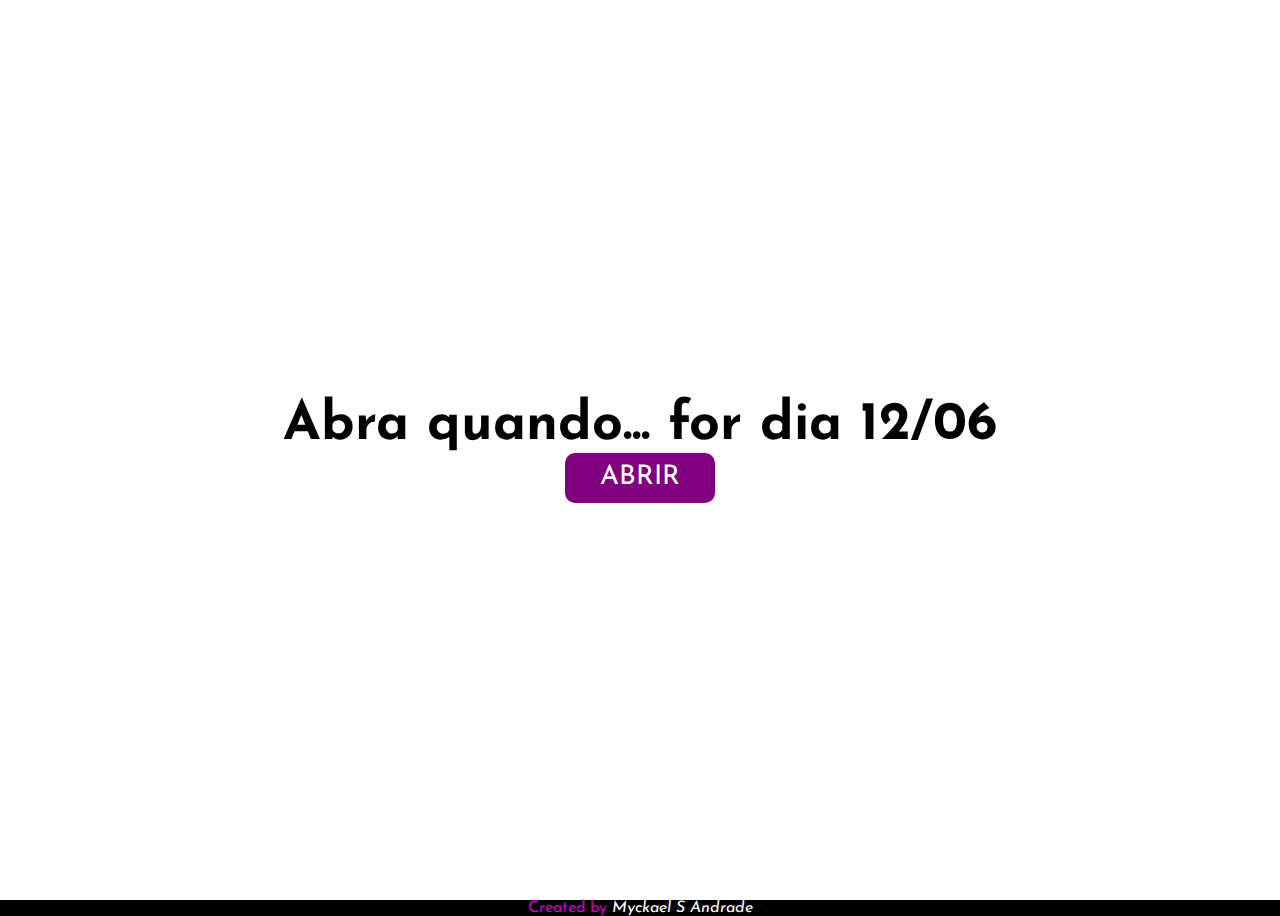
<file: index.html>
<!DOCTYPE html>
<html lang="pt-br">

<head>
    <meta charset="UTF-8">
    <meta http-equiv="X-UA-Compatible" content="IE=edge">
    <meta name="viewport" content="width=device-width, initial-scale=1.0">
    <link rel="stylesheet" href="style.css">
    <link rel="preconnect" href="https://fonts.googleapis.com">
    <link rel="preconnect" href="https://fonts.gstatic.com" crossorigin>
    <link
        href="https://fonts.googleapis.com/css2?family=Josefin+Sans:ital,wght@0,200;0,300;0,400;0,500;0,700;1,100&display=swap"
        rel="stylesheet">
    <title> 12 </title>
</head>

<body>
    <div id="box">
        <h1 id="title">Abra quando... for dia 12/06</h1>
        <a href="carta.html"><button id="btn">abrir</button></a>
    </div>

    <footer id="footer">
        <p class="txt">Created by</p>
        <address class="address">Myckael S Andrade</address>
    </footer>
</body>

</html>
</file>
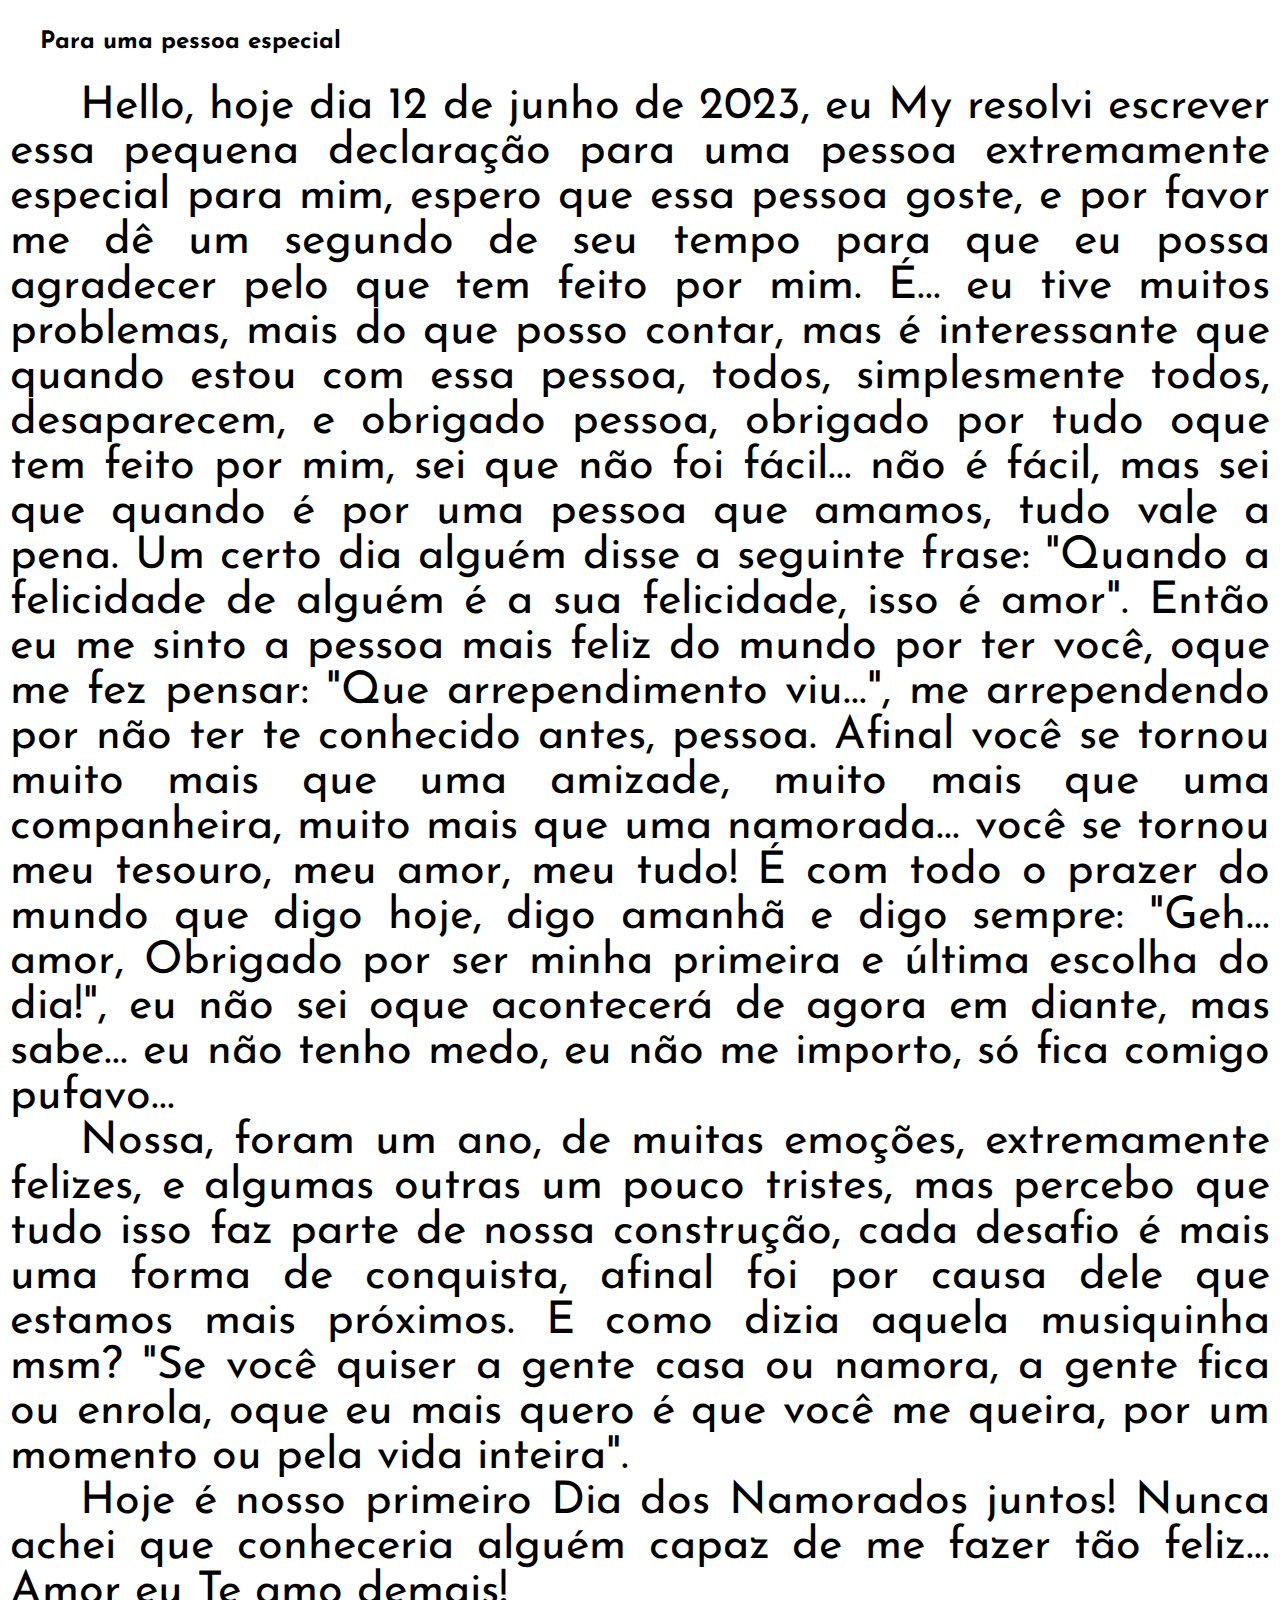
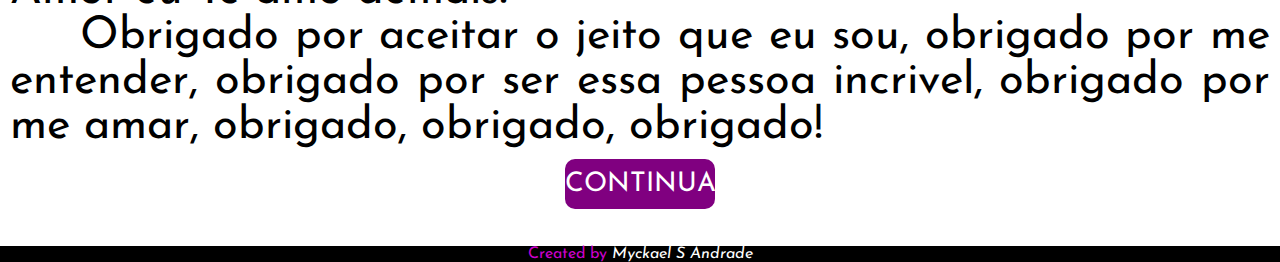
<file: carta.html>
<!DOCTYPE html>
<html lang="pt-br">

<head>
    <meta charset="UTF-8">
    <meta name="viewport" content="width=device-width, initial-scale=1.0">
    <link rel="stylesheet" href="style.css">
    <link rel="preconnect" href="https://fonts.googleapis.com">
    <link rel="preconnect" href="https://fonts.gstatic.com" crossorigin>
    <link
        href="https://fonts.googleapis.com/css2?family=Josefin+Sans:ital,wght@0,200;0,300;0,400;0,500;0,700;1,100&display=swap"
        rel="stylesheet">
    <title>12</title>
</head>

<body>
    <main id="main">
        <div id="container">
            <h2 id="subtitle">Para uma pessoa especial</h2>
            <p class="ctz-txt">
                Hello, hoje dia 12 de junho de 2023, eu My resolvi escrever essa pequena declaração para uma pessoa
                extremamente especial para mim, espero que essa pessoa goste, e por favor me dê um segundo de seu tempo
                para que eu possa agradecer pelo que tem feito por mim. É... eu tive muitos problemas, mais do que posso
                contar, mas é interessante que quando estou com essa pessoa, todos, simplesmente todos, desaparecem, e obrigado pessoa, obrigado por tudo oque tem feito por mim, sei que não foi fácil... não é fácil, mas sei que quando é por uma pessoa que amamos, tudo vale a pena. Um certo dia alguém disse a seguinte frase: 
                "Quando a felicidade de alguém é a sua felicidade, isso é amor". Então eu me sinto a pessoa mais feliz do mundo por ter você, oque me fez pensar: "Que arrependimento viu...", me arrependendo por não ter te conhecido antes, pessoa.
                Afinal você se tornou muito mais que uma amizade, muito mais que uma companheira, muito mais que uma
                namorada... você se tornou meu tesouro, meu amor, meu tudo! É com todo o prazer do mundo que digo hoje,
                digo amanhã e digo sempre: "Geh... amor, Obrigado por ser minha primeira e última escolha do dia!", eu não
                sei oque acontecerá de agora em diante, mas sabe... eu não tenho medo, eu não me importo, só fica comigo pufavo...
            </p>
            <p class="ctz-txt">
                Nossa, foram um ano, de muitas emoções, extremamente felizes, e algumas outras um pouco tristes,
                mas percebo que tudo isso faz parte de nossa construção, cada desafio é mais uma forma de conquista, afinal foi por causa dele que estamos mais próximos.  E como dizia aquela musiquinha msm? "Se você quiser a gente casa ou namora, a gente fica ou enrola, oque eu mais quero é que você me queira, por um momento ou pela vida inteira".   
            </p>
            <p class="ctz-txt">
                Hoje é nosso primeiro Dia dos Namorados juntos! Nunca achei que conheceria alguém capaz de me fazer tão feliz... Amor eu Te amo demais! 
            </p>
            <p class="ctz-txt">
                Obrigado por aceitar o jeito que eu sou, obrigado por me entender, obrigado por ser essa pessoa incrivel, obrigado por me amar, obrigado, obrigado, obrigado!
            </p>
        </div>
        <div class="box-ctz"> 
            <a href="contrato.html">
                <button id="btn">Continuar?</button>
            </a>
        </div>
    </main>
    &nbsp;
    <footer id="footer">
        <p class="txt">Created by</p>
        <address class="address">Myckael S Andrade</address>
    </footer>
</body>

</html>
</file>
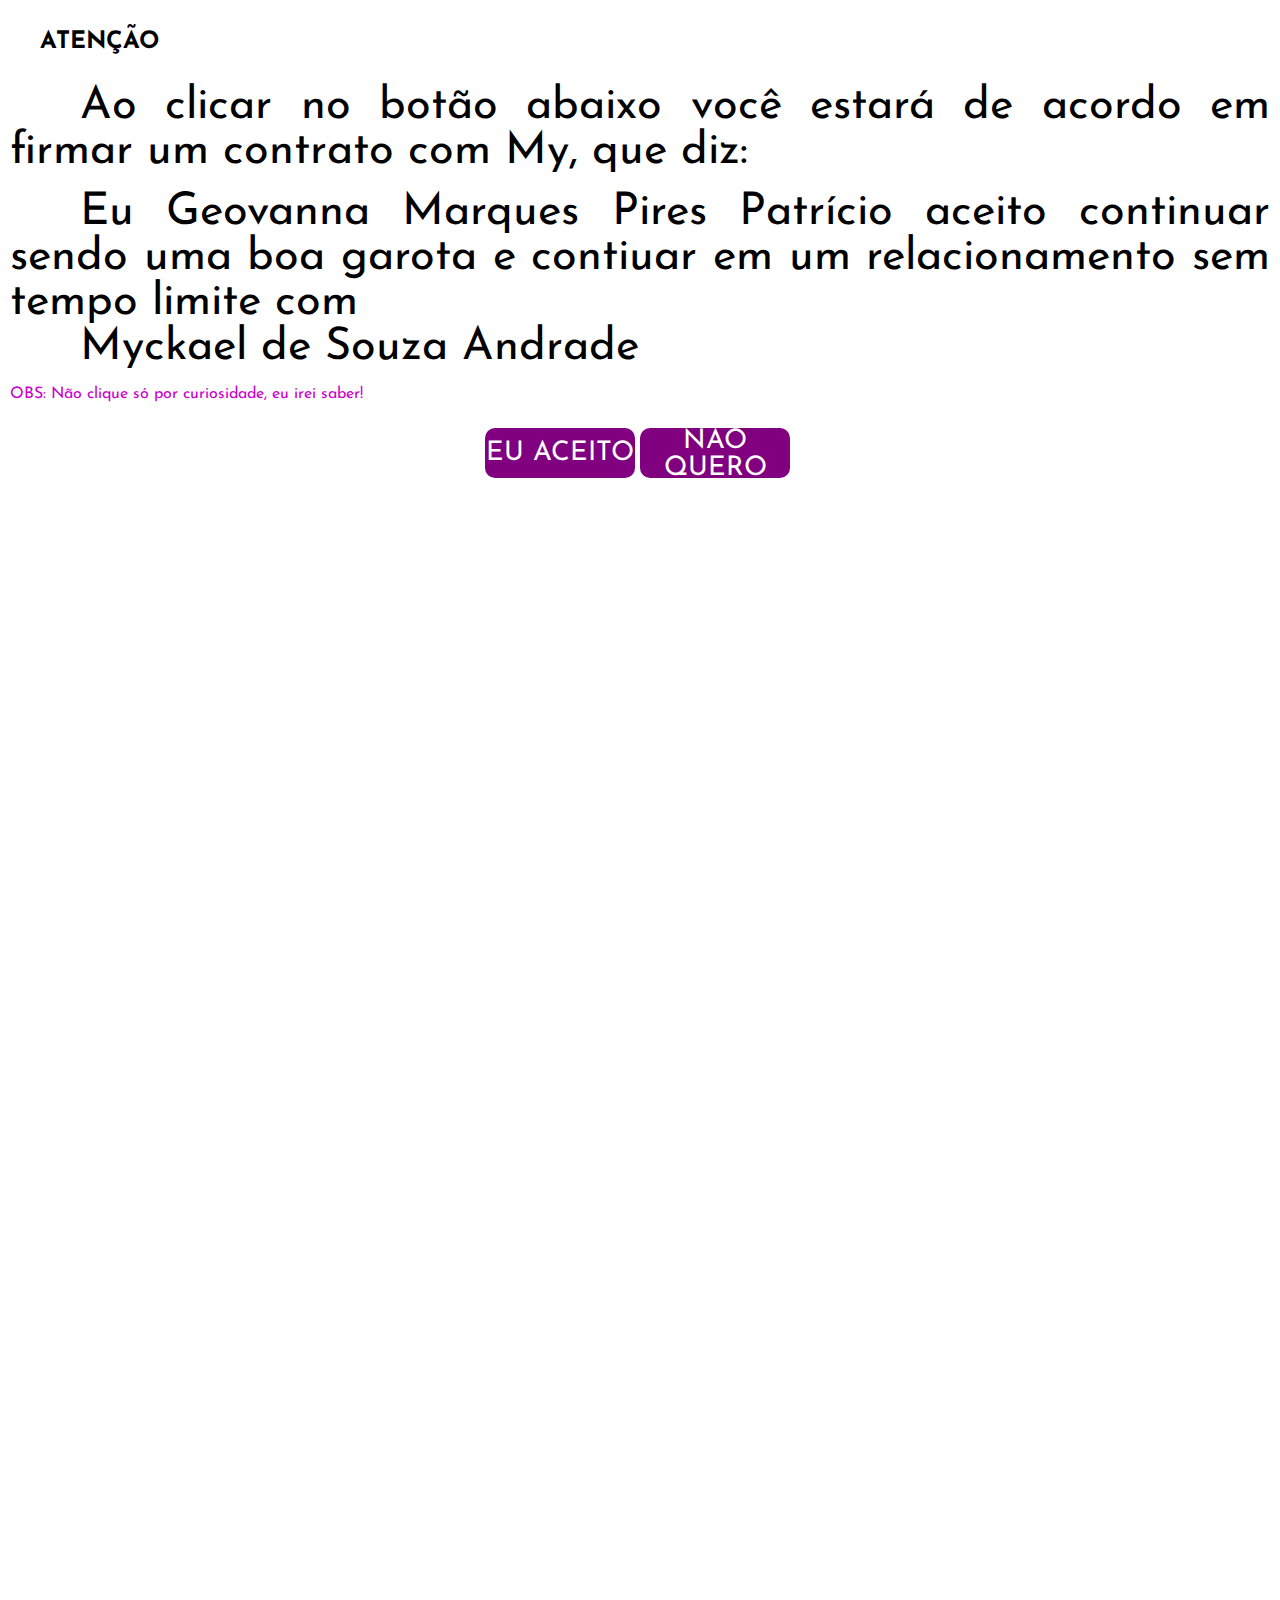
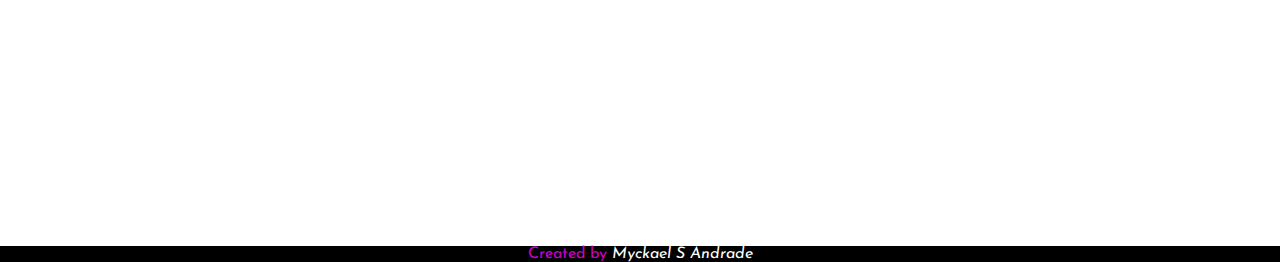
<file: contrato.html>
<!DOCTYPE html>
<html lang="pt-br">

<head>
    <meta charset="UTF-8">
    <meta name="viewport" content="width=device-width, initial-scale=1.0">
    <link rel="stylesheet" href="style.css">
    <link rel="preconnect" href="https://fonts.googleapis.com">
    <link rel="preconnect" href="https://fonts.gstatic.com" crossorigin>
    <link
        href="https://fonts.googleapis.com/css2?family=Josefin+Sans:ital,wght@0,200;0,300;0,400;0,500;0,700;1,100&display=swap"
        rel="stylesheet">
    <title>12</title>
</head>

<body>
    <main id="main">
        <div id="container">
            <h2 id="subtitle">ATENÇÃO</h2>
            <P class="ctz-txt">
                Ao clicar no botão abaixo você estará de acordo em firmar um contrato com My, que diz:
            </P>
            &nbsp;
            <p class="ctz-txt">
                Eu Geovanna Marques Pires Patrício aceito continuar sendo uma boa garota e contiuar em um relacionamento
                sem tempo limite com
            </p>
            <p class="ctz-txt">
                Myckael de Souza Andrade
            </p>
            &nbsp;
            <p class=txt>OBS: Não clique só por curiosidade, eu irei saber!</p>
        </div>
        &nbsp;
        <div class="box-ctz">
            <a href="image.html">
                <button id="btn">Eu aceito</button>
            </a>
            <a href="naoaceito.html">
                <button id="btn" style="margin: 0 5px;">Não Quero</button>
            </a>
        </div>
        &nbsp;
    </main>
    &nbsp;
    <footer id="footer">
        <p class="txt">Created by</p>
        <address class="address">Myckael S Andrade</address>
    </footer>
</body>

</html>
</file>
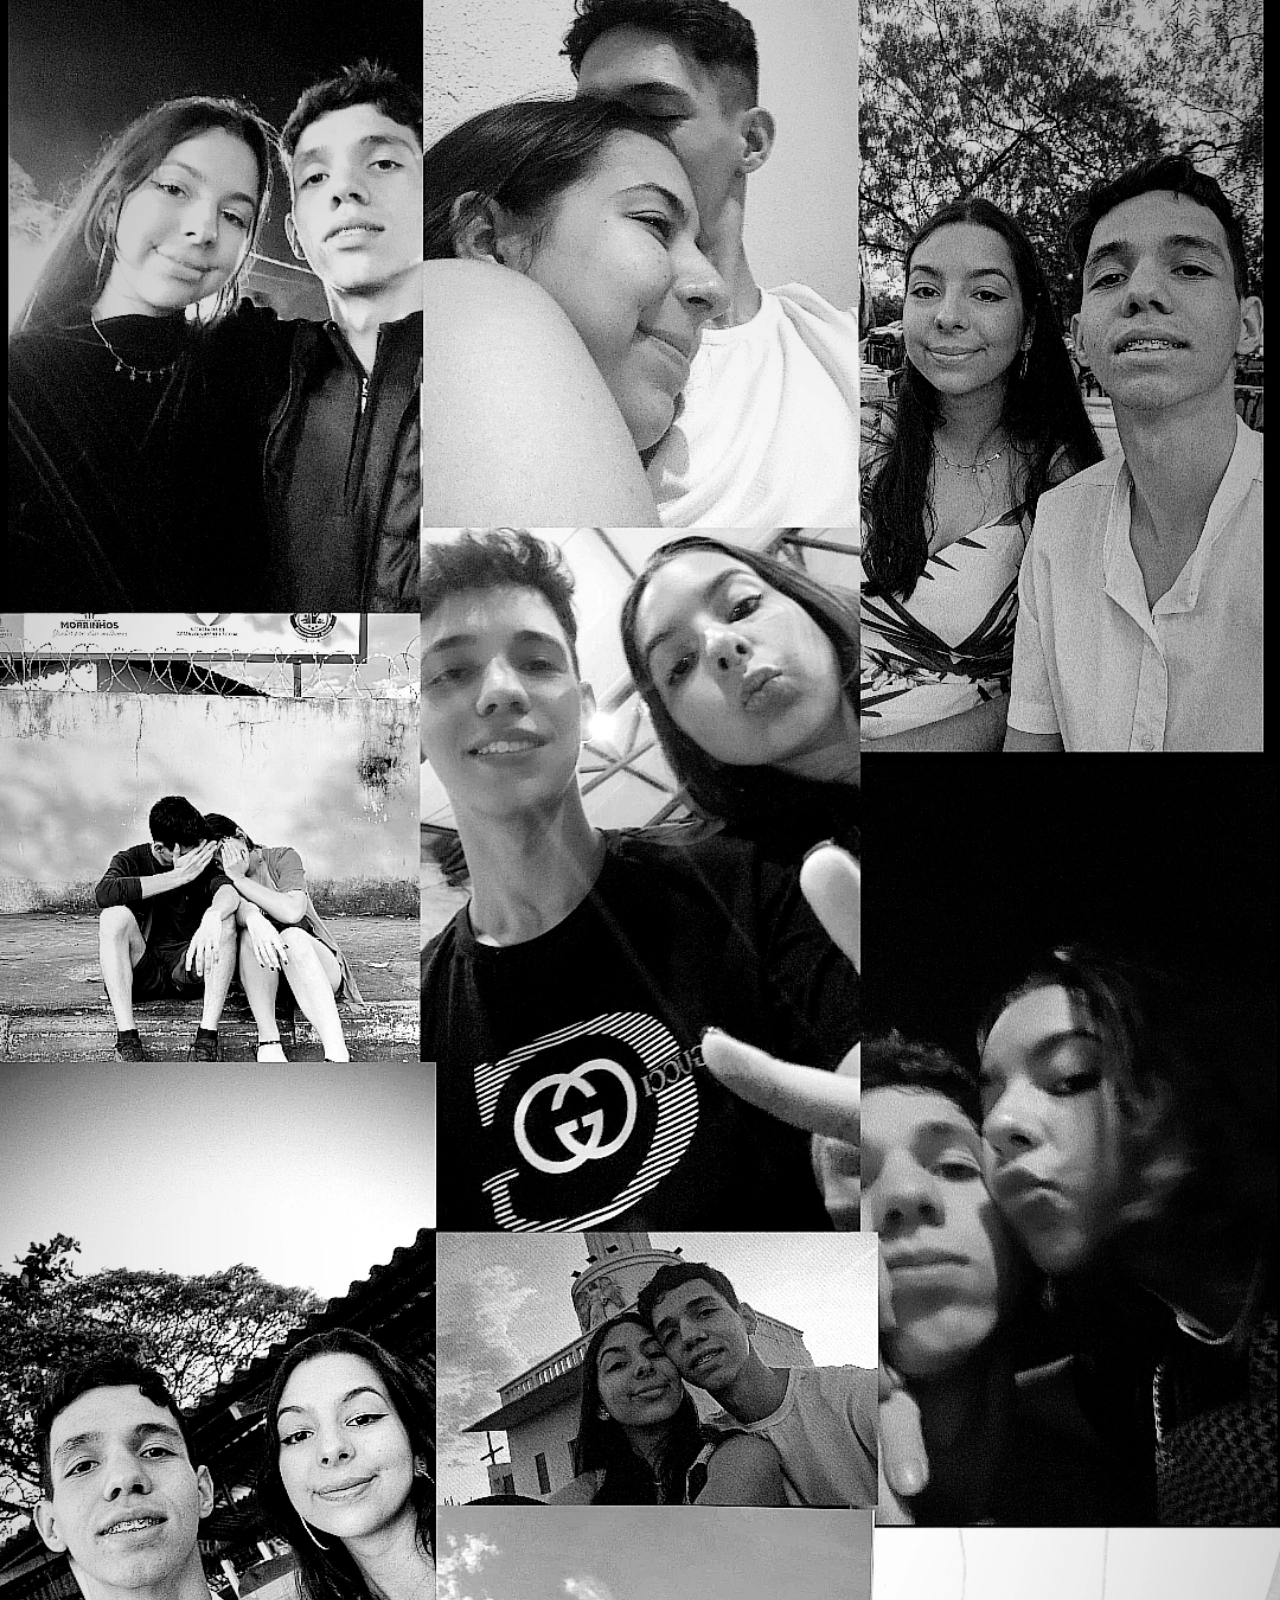
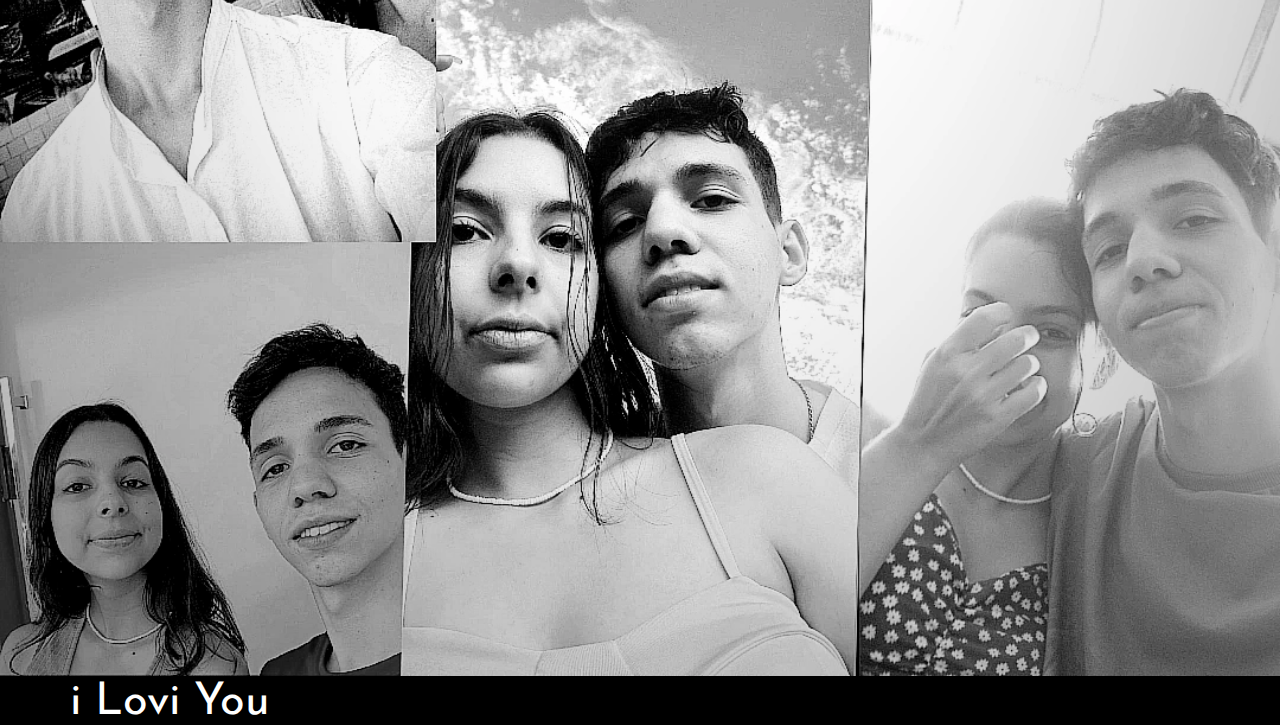
<file: image.html>
<!DOCTYPE html>
<html lang="pt-br">

<head>
    <meta charset="UTF-8">
    <meta name="viewport" content="width=device-width, initial-scale=1.0">
    <link rel="stylesheet" href="style.css">
    <link rel="preconnect" href="https://fonts.googleapis.com">
    <link rel="preconnect" href="https://fonts.gstatic.com" crossorigin>
    <link
        href="https://fonts.googleapis.com/css2?family=Josefin+Sans:ital,wght@0,200;0,300;0,400;0,500;0,700;1,100&display=swap"
        rel="stylesheet">
    <title>12</title>
</head>

<body style="background-color: #000;">
    <div id="image">
        <a href="https://youtu.be/IXmdnulBfF4"><img src="img/dia_dos_namorados.webp" alt=""></a>
        <p class="ctz-txt" style="color: #fff;">
            i Lovi You
        </p>
    </div>
</body>

</html>
</file>
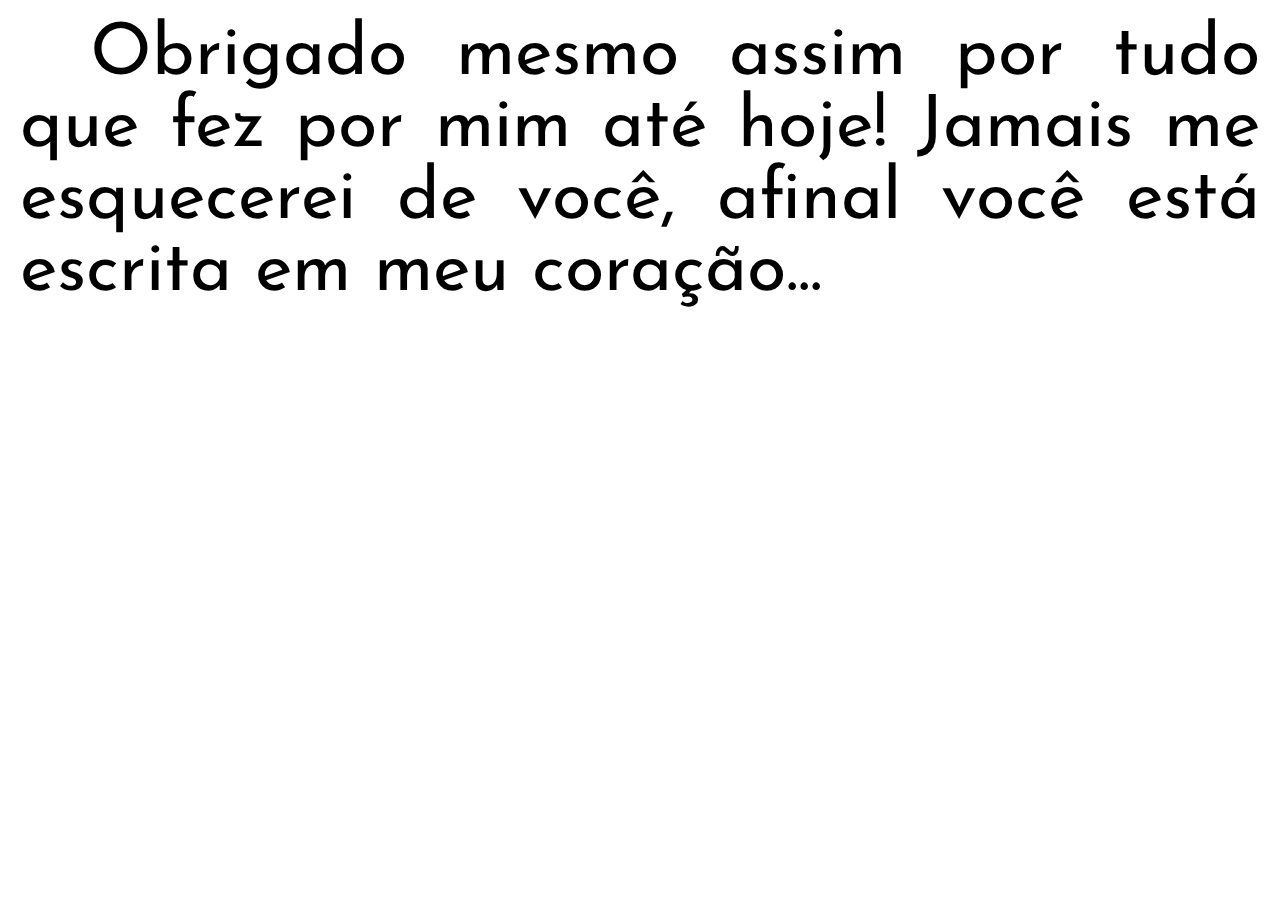
<file: naoaceito.html>
<!DOCTYPE html>
<html lang="pt-br">

<head>
    <meta charset="UTF-8">
    <meta name="viewport" content="width=device-width, initial-scale=1.0">
    <link rel="stylesheet" href="style.css">
    <link rel="preconnect" href="https://fonts.googleapis.com">
    <link rel="preconnect" href="https://fonts.gstatic.com" crossorigin>
    <link
        href="https://fonts.googleapis.com/css2?family=Josefin+Sans:ital,wght@0,200;0,300;0,400;0,500;0,700;1,100&display=swap"
        rel="stylesheet">
    <title>12</title>
</head>

<body id="background-nao">
    <div id="nao">
        <p class="ctz-txt font">
            Obrigado mesmo assim por tudo que fez por mim até hoje!
            Jamais me esquecerei de você, afinal você está escrita em meu coração...
        </p>
    </div>
</body>

</html>
</file>
<file: style.css>
*{
    margin: 0;
    padding: 0;
    font-family: 'Josefin Sans', sans-serif;
}
#box{
    display: flex;
    justify-content: center;
    align-items: center;
    flex-direction: column;
    width: 100%;
    height: 100vh;
}
#btn{
    width: 150px;
    height: 50px;
    text-decoration: none;
    color: #fff;
    font-size: 3vmin;
    background-color: purple;
    border-radius: 10px;
    border: none;
    cursor: pointer;
    text-transform: uppercase;
}
#title{
    color: #000;
    font-size: 6vmin;
}
#subtitle{
    width: 80%;
    margin: 30px;
}
#main{
    width: 100%;
    height: 200vh;
}
#container{
    margin: 10px;
}
.ctz-txt{
    text-indent: 70px;
    text-align: justify;
    font-size: 5vmin;
}
#footer{
    display: flex;
    justify-content: center;
    background-color: #000;
    color: #fff;
}
.address{
    text-indent: 5px;
}
.txt{
    color:#cc00cc;
}
.box-ctz{
    display: flex;
    justify-content: center;
}
#image img{
    width: 100%;
    height: auto;
}
#background-nao{
    margin: 20px;
}
#nao{
    width: 100%;
    height: 40vh;
}
.font{
    font-size: 8vmin;
}
</file>
